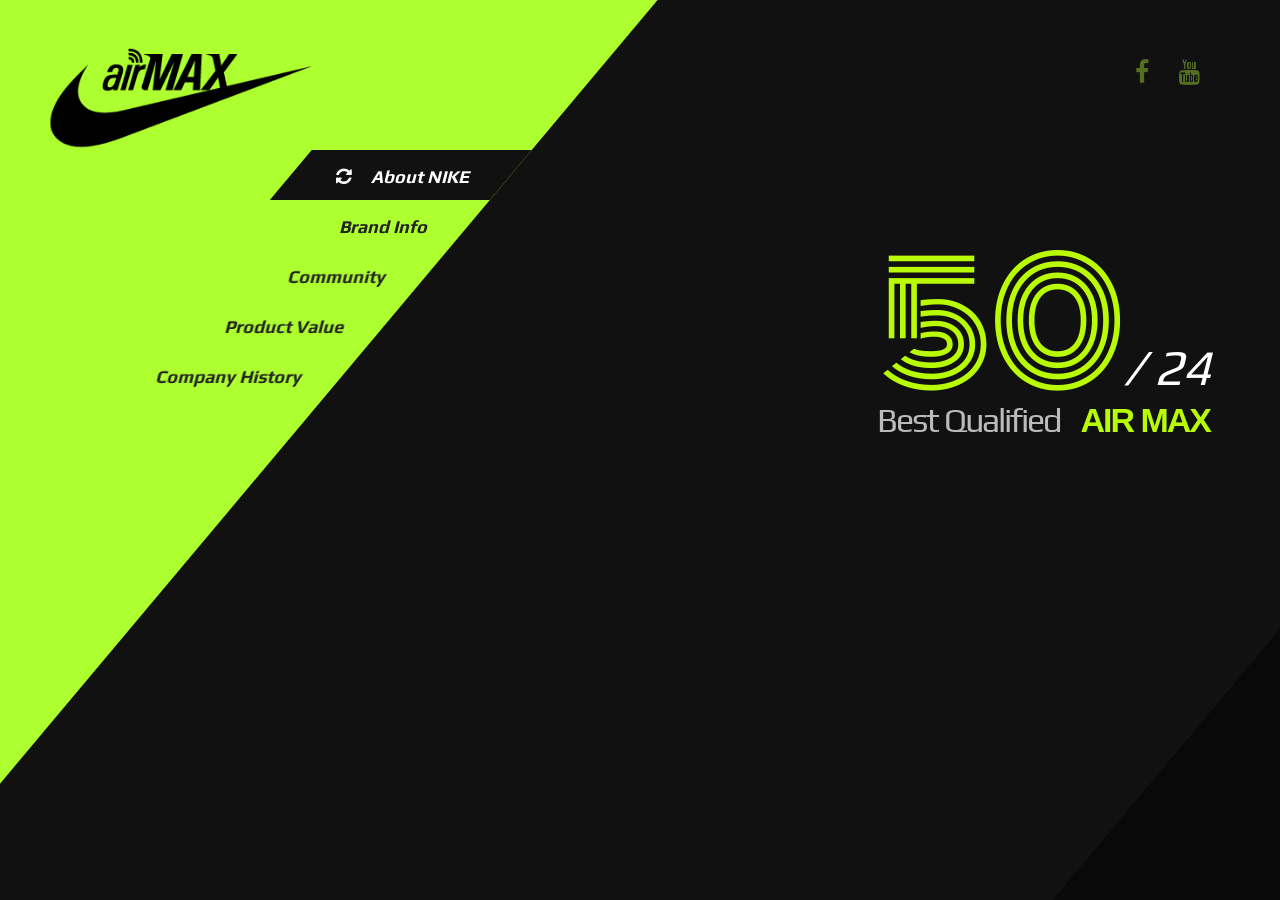
<file: brand/index.html>
<!DOCTYPE html>
<html lang="en">
<head>
    <meta charset="UTF-8">
    <meta name="viewport" content="width=device-width, initial-scale=1.0">
    <title>Document</title>
    <title>Nike Air Max</title>
    
    <!-- https:를 생략하면 서버에서만 사용 가능 -->
    <link href="https://maxcdn.bootstrapcdn.com/font-awesome/4.2.0/css/font-awesome.min.css" rel="stylesheet">
	<link rel="stylesheet" href="css/style.css" />	
    <!-- --webkit 같은 prefix를 사용하지 않도록 도와주는 라이브러리. 현재는 거의 사용 안 함 -->
	<!-- <script type="text/javascript" src="js/prefixfree.min.js"></script> -->
</head>
<body>
    <!-- 배경 동영상 --------------------------------------------------------------------->
    <figure class="vid">
        <video loop autoplay muted>
            <source src="images/nike.mp4" type="video/mp4">
        </video>
    </figure>
    <!-- /배경 동영상 -->

    <!-- Nike Air Max ------------------------------------------------------------------->
    <h1><img src="images/logo2.png" alt="Nike Air Max로고"></h1>
    <!-- /Nike Air Max -->

    <!-- header ------------------------------------------------------------------------->
    <header>
        <ul id="gnb">
            <li class="on">
                <a href="#"><em><i class="fa fa-refresh fa-spin"></i>About NIKE</em></a>
                <ul>
                    <li><a href="#"><em><b>engligh</b></em></a></li>
                </ul>
            </li>
            <li>
                <a href="#"><em>Brand Info</em></a>
                <ul>
                    <li><a href="#"><em>sub</em></a></li>
                    <li><a href="#"><em>sub</em></a></li>
                    <li><a href="#"><em>sub</em></a></li>
                    <li><a href="#"><em>sub</em></a></li>
                </ul>
            </li>
            <li>
                <a href="#"><em>Community</em></a>
                <ul>
                    <li><a href="#"><em>sub</em></a></li>
                    <li><a href="#"><em>sub</em></a></li>
                    <li><a href="#"><em>sub</em></a></li>
                </ul>
            </li>
            <li>
                <a href="#"><em>Product Value</em></a>
                <ul>
                    <li><a href="#"><em>sub</em></a></li>
                    <li><a href="#"><em>sub</em></a></li>
                </ul>
            </li>
            <li>
                <a href="#"><em>Company History</em></a>
                <ul>
                    <li><a href="#"><em>sub</em></a></li>
                </ul>
            </li>
        </ul>
    </header>
    <!-- /Header -->

        <!-- SNS 아이콘 ------------------------------------------------------------------------------->
        <ul id="sns">
            <li><a href="#"><i class="fa fa-facebook"></i></a></li>
            <li><a href="#"><i class="fa fa-youtube"></i></a></li>
        </ul>

        <!-- 웹 폰트 텍스트박스 -->
        <section class="txtBox">
            <p class="txt">Best Qualified<b>AIR MAX</b></p>
            <p class="tit">50<em>/ 24</em></p>
        </section>	
        
        <!-- 하단 컨텐츠박스 -->
        <section id="side">
            <div class="con">
                <p>
                    <em>Event & Community</em>
                    <a href="#"><img src="images/pic1.png" /></a>				
                </p>
                <p>
                    <em>News & Notice</em>
                    <a href="#"><img src="images/pic2.png" /></a>				
                </p>
                <p>
                    <em>Product Review</em>
                    <a href="#"><img src="images/pic3.png" /></a>				
                </p>		
            </div>
            <!-- 애니메이션 아이콘 -->
            <div class="btnContents">
                <i class="fa fa-angle-double-left"></i>
                <i class="fa fa-angle-double-left"></i>
                <i class="fa fa-angle-double-left"></i>
            </div>
        </section>  


     
</body>
</html>
</file>
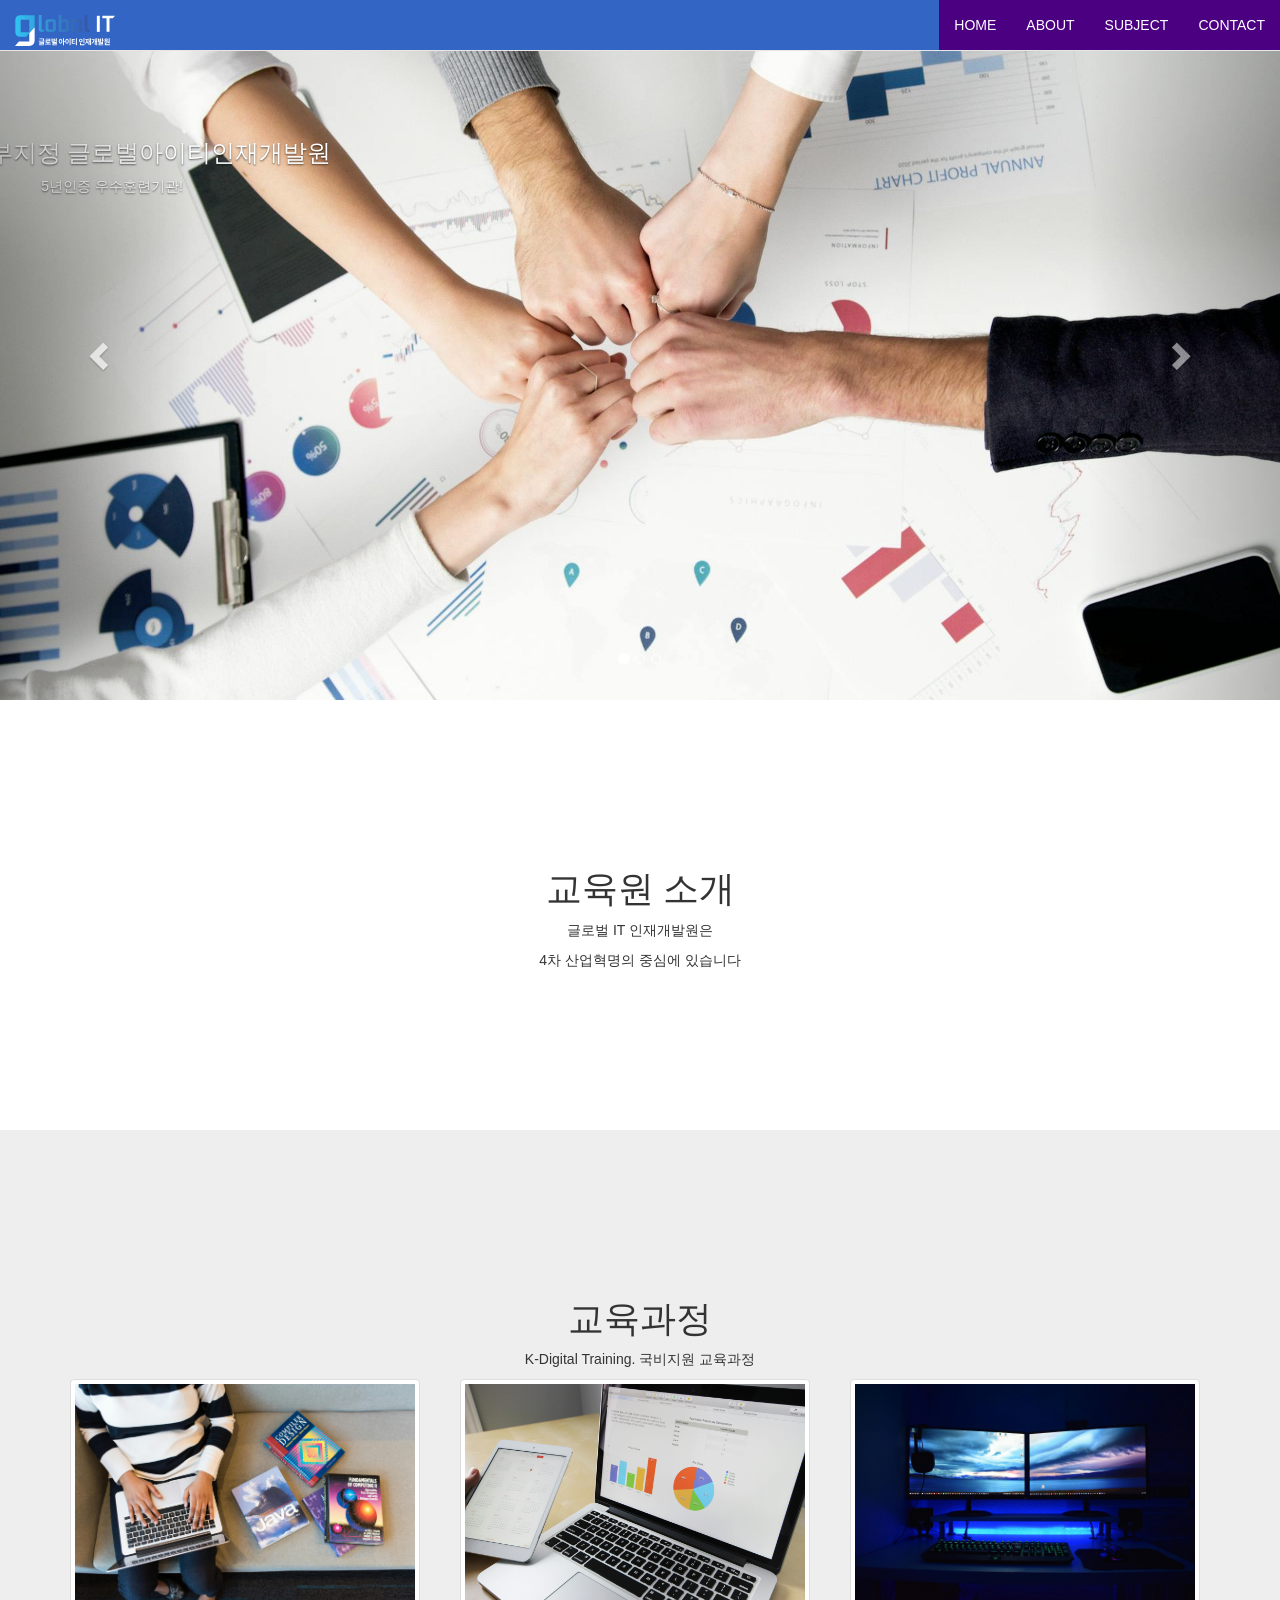
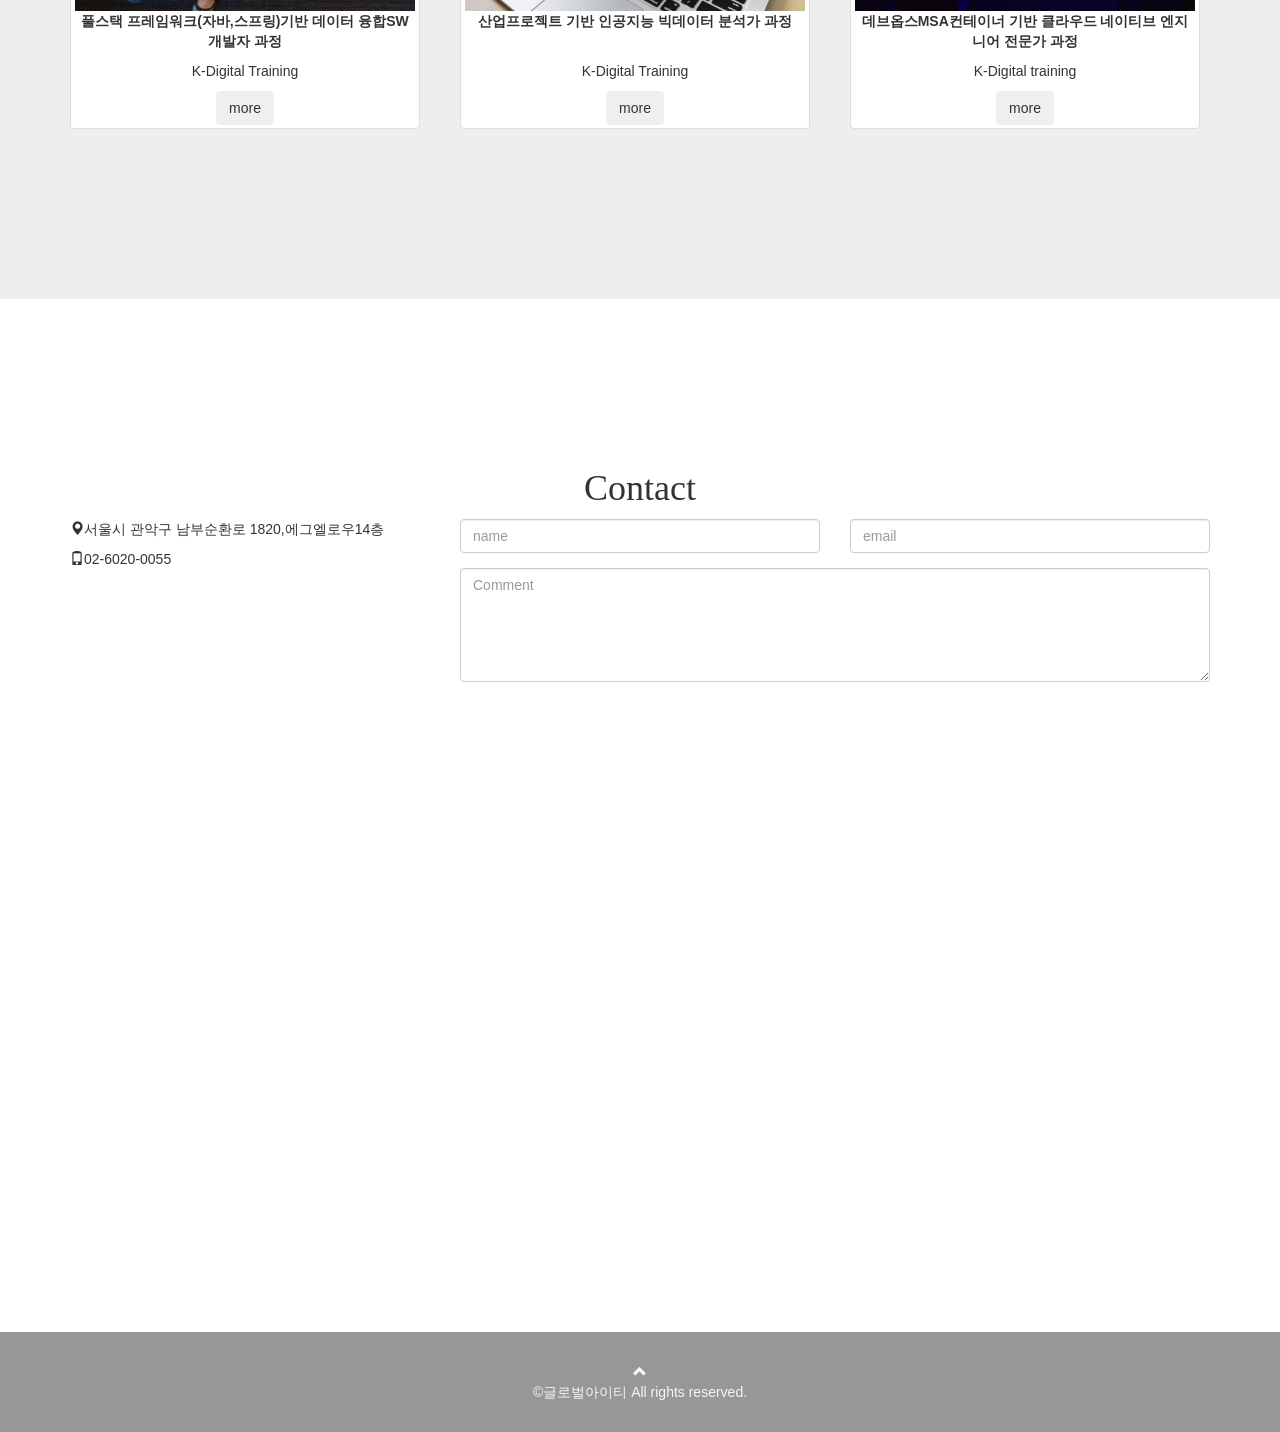
<file: company/index.html>
<!DOCTYPE html>
<html lang="en">
<head>
    <meta charset="UTF-8">
    <meta name="viewport" content="width=device-width, initial-scale=1.0">
    <title>글로벌아이티</title>
    
    <!-- 구글 폰트 -->
    <link rel="preconnect" href="https://fonts.googleapis.com">
    <link rel="preconnect" href="https://fonts.gstatic.com" crossorigin>
    <link href="https://fonts.googleapis.com/css2?family=Noto+Sans+KR:wght@100..900&display=swap" rel="stylesheet">
    
    <!-- favicon 적용(웹 사이트 대표 콘) -->
    <link rel="icon" href="img/favicon.png" sizes="32x32" /> 

    <link rel="stylesheet" href="https://maxcdn.bootstrapcdn.com/bootstrap/3.4.1/css/bootstrap.min.css">
    <script src="https://ajax.googleapis.com/ajax/libs/jquery/3.5.1/jquery.min.js"></script>
    <script src="https://maxcdn.bootstrapcdn.com/bootstrap/3.4.1/js/bootstrap.min.js"></script>
    <style>
        

        .navbar-default {
            background:rgb(50, 101, 196);
        }

        .container{
            padding-top:150px;
            padding-bottom:150px;
        }

        #myCarousel .carousel-inner .item{
            height: 700px;
        }

        #myCarousel .carousel-inner .item img {
            width: 100%;
            height: 100%;
            object-fit: cover;
        }

        #subject {
            background: #eeeeee;
        }

        footer {
            background-color:#979797;
            color:#f5f5f5;
            padding: 30px;
        }

        footer a {
            color:#f5f5f5;
        }

        footer a:hover {
            color: skyblue;
            text-decoration:none;
        }

        /* 배경색 변경하기 */
        #myPage #myNavbar ul li {
            background: indigo;
        }
        /* 글자색 변경하기 */
        #myPage #myNavbar ul li a {
            color: white;
        }
        /* 마우스 위치하면 배경색 바꾸기 */
        #myPage #myNavbar ul li:hover {
            background-color:darkblue;
        }
        /* 클릭하면 글자색 바꾸기 */
        #myPage #myNavbar ul li a:active {
            color:red;
        }

        /* 제목(h1)에 폰트 설정 */
        h1 {
            font-family: "Noto Sans KR:wght";
        }

        /* contact에서 주소, 전화번호 왼쪽 정렬시키기 */
        #contact .row .col-sm-4 p {
            text-align:left;
        } 

        /* 캐러셀 캡션 왼쪽 상단으로 이동시키기 */
        #myCarousel {
            position:relative;
        }
        .carousel-inner .item .carousel-caption {
            position:absolute;
            top: 100px;
            left: -800px;
        }

        #subject .container .row .col-sm-4 .thumbnail {
            width: 350px;
            height: 350px;
        }
    </style>

    <script>
    $(document).ready(function(){

    // tool tip - footer부분 위쪽 방향 화살표
    $('[data-toggle="tooltip"]').tooltip();  

    // Add smooth scrolling to all links in navbar + footer link
    $(".navbar a, footer a[href='#myPage']").on('click', function(event) {

    // Make sure this.hash has a value before overriding default behavior
    if (this.hash !== "") {

            // Prevent default anchor click behavior
            event.preventDefault();

            // Store hash
            var hash = this.hash;

            // Using jQuery's animate() method to add smooth page scroll
            // The optional number (900) specifies the number of milliseconds it takes to scroll to the specified area
            $('html, body').animate({
            scrollTop: $(hash).offset().top
            }, 900, function(){

            // Add hash (#) to URL when done scrolling (default click behavior)
            window.location.hash = hash;
            });
            } // End if
        });
    })
</script>

</head>
<body id="myPage">
    <!-- Navigation --------------------------------------------------------------------------------------------------->
    <nav class="navbar navbar-default navbar-fixed-top">
        <div class="container-fluid">
            <div class="navbar-header">
                <button type="button" class="navbar-toggle" data-toggle="collapse" data-target="#myNavbar">
                    <!-- 햄버거 메뉴 -->
                    <span class="icon-bar"></span> 
                    <span class="icon-bar"></span>
                    <span class="icon-bar"></span>
                </button>
                <a class="navbar-brand" href="#"><img src="img/logo2.svg" style="width:100px;"></a>
            </div>
            <div class="collapse navbar-collapse" id="myNavbar">
                <ul class="nav navbar-nav navbar-right">
                    <li><a href="#myPage" data-toggle="collapse" data-target=".navbar-collapse.in">HOME</a></li>
                    <li><a href="#about" data-toggle="collapse" data-target=".navbar-collapse.in">ABOUT</a></li>
                    <li><a href="#subject" data-toggle="collapse" data-target=".navbar-collapse.in">SUBJECT</a></li>
                    <li><a href="#contact" data-toggle="collapse" data-target=".navbar-collapse.in">CONTACT</a></li>
                </ul>
            </div>
        </div>
    </nav>

    <!-- /Navigation -->
    <!-- 케러셀------------------------------------------------------------------------------------------------------ -->
    <div id="myCarousel" class="carousel slide" data-ride="carousel">
    <!-- Indicators -->
    <ol class="carousel-indicators">
        <li data-target="#myCarousel" data-slide-to="0" class="active"></li>
        <li data-target="#myCarousel" data-slide-to="1"></li>
        <li data-target="#myCarousel" data-slide-to="2"></li>
    </ol>

    <!-- Wrapper for slides -->
    <div class="carousel-inner" role="listbox">
        <div class="item active">
            <img src="img/team_pic2.jpg" alt="글로벌아이티이미지">
            <div class="carousel-caption">
                <h3>고용노동부지정 글로벌아이티인재개발원</h3>
                <p>5년인증 우수훈련기관!</p>
            </div>
        </div>

        <div class="item">
            <img src="img/data_security_pic2.jpg" alt="글로벌아이티이미지">
            <div class="carousel-caption">
                <h3>생성형AI&LLM 기반 보안 시스템 엔지니어 양성 과정</h3>
                <p>국비지원 전액 무료</p>
            </div>
        </div>

        <div class="item">
            <img src="img/networks_pic3.jpg" alt="글로벌아이티이미지">
            <div class="carousel-caption">
                <h3>풀스택 프레임워크(자바,스프링)기반</h3>
                <p> 데이터 융합SW개발자 과정</p>
            </div>
        </div>
    </div>

    <!-- Left and right controls -->
    <a class="left carousel-control" href="#myCarousel" role="button" data-slide="prev">
        <span class="glyphicon glyphicon-chevron-left" aria-hidden="true"></span>
        <span class="sr-only">Previous</span>
    </a>
    <a class="right carousel-control" href="#myCarousel" role="button" data-slide="next">
        <span class="glyphicon glyphicon-chevron-right" aria-hidden="true"></span>
        <span class="sr-only">Next</span>
    </a>
    </div>
    <!-- /케러셀 -->

    <!-- 교육원 소개 ------------------------------------------------------------------------------------->
    <div id="about" class="container text-center">
        <h1>교육원 소개</h1>
        <p>글로벌 IT 인재개발원은</p>
        <p>4차 산업혁명의 중심에 있습니다</p>
    </div>
    <!-- /교육원 소개 -->

    <!-- 교육 과정 --------------------------------------------------------------------------------------->
    <div id="subject" class="container-fluid text-center">
        <div class="container">

            <h1>교육과정</h1>
            <p>K-Digital Training. 국비지원 교육과정</p>
    
            <div class="row">
                <div class="col-sm-4">
                    <div class="thumbnail">
                        <img src="img/picture01.jpg" alt="교육과정이미지">
                        <p><strong>풀스택 프레임워크(자바,스프링)기반 데이터 융합SW개발자 과정</strong></p>
                        <p>K-Digital Training</p>
                        <button class="btn">more</button>
                    </div>
                </div>
                <div class="col-sm-4">
                    <div class="thumbnail">
                        <img src="img/picture02.jpg" alt="교육과정이미지">
                        <p><strong>산업프로젝트 기반 인공지능 빅데이터 분석가 과정</strong></p>
                        <!-- 공백 - 한 칸 띄우기 ----------->
                        <br> 
                        <p>K-Digital Training</p>
                        <button class="btn">more</button>
                    </div>
                </div>
                <div class="col-sm-4">
                    <div class="thumbnail">
                        <img src="img/picture03.jpg" alt="교육과정이미지">
                        <p><strong>데브옵스MSA컨테이너 기반 클라우드 네이티브 엔지니어 전문가 과정</strong></p>
                        <p>K-Digital training</p>
                        <button class="btn">more</button>
                    </div>
                </div>
            </div>
        </div>
    </div>
    <!-- /교육 과정 -->

    <!-- Contact ------------------------------------------------------------------------------------------->
    <div id="contact" class="container text-center">
        <h1>Contact</h1>
        <div class="row">
            <div class="col-sm-4">
                <p><span class="glyphicon glyphicon-map-marker"></span>서울시 관악구 남부순환로 1820,에그엘로우14층</p>
                <p><span class="glyphicon glyphicon-phone"></span>02-6020-0055</p>
            </div>
            <div class="col-sm-8">
                <div class="row">
                    <div class="col-sm-6 form-group">
                        <input class="form-control" type="text" name="name" placeholder="name" required>
                    </div>
                    <div class="col-sm-6 form-group">
                        <input class="form-control" type="email" name="email" placeholder="email" required>
                    </div>
                </div>
                <textarea class="form-control" name="comments" placeholder="Comment" rows="5"></textarea>
            </div>
        </div>
    </div>
    <!-- /Contact -->

    <!-- Map -------------------------------------------------------------------------------------------------->
    <!-- 카카오맵 ----------------------------------------------->
    <div id="map" style="width:100%;height:500px;"></div>

    <script type="text/javascript" src="//dapi.kakao.com/v2/maps/sdk.js?appkey=17eb164fa77f65558815c046d6aef2ed"></script>
    <script>
    var mapContainer = document.getElementById('map'), // 지도를 표시할 div 
        mapOption = { 
            center: new kakao.maps.LatLng(37.4809094, 126.9520957), // 지도의 중심좌표
            level: 3 // 지도의 확대 레벨
        };

    var map = new kakao.maps.Map(mapContainer, mapOption); // 지도를 생성합니다

    // 마커가 표시될 위치입니다 
    var markerPosition  = new kakao.maps.LatLng(37.4809094, 126.9520957); 

    // 마커를 생성합니다
    var marker = new kakao.maps.Marker({
        position: markerPosition
    });

    // 마커가 지도 위에 표시되도록 설정합니다
    marker.setMap(map);

    // 아래 코드는 지도 위의 마커를 제거하는 코드입니다
    // marker.setMap(null);    
    </script>
    <!-- 카카오맵.끝.-->
    <!-- /Map -->

    <!-- footer --------------------------------------------------------------------------------------------------------->
    <footer class="text-center">
        <a class="up-arrow" href="#myPage" data_toggle="tooltip" title="to top">
            <span class="glyphicon glyphicon-chevron-up"></span>
        </a>
        <div>
            &copy;글로벌아이티 All rights reserved.
        </div>
    </footer>
    <!-- /footer -->
</body>

</html>
</file>
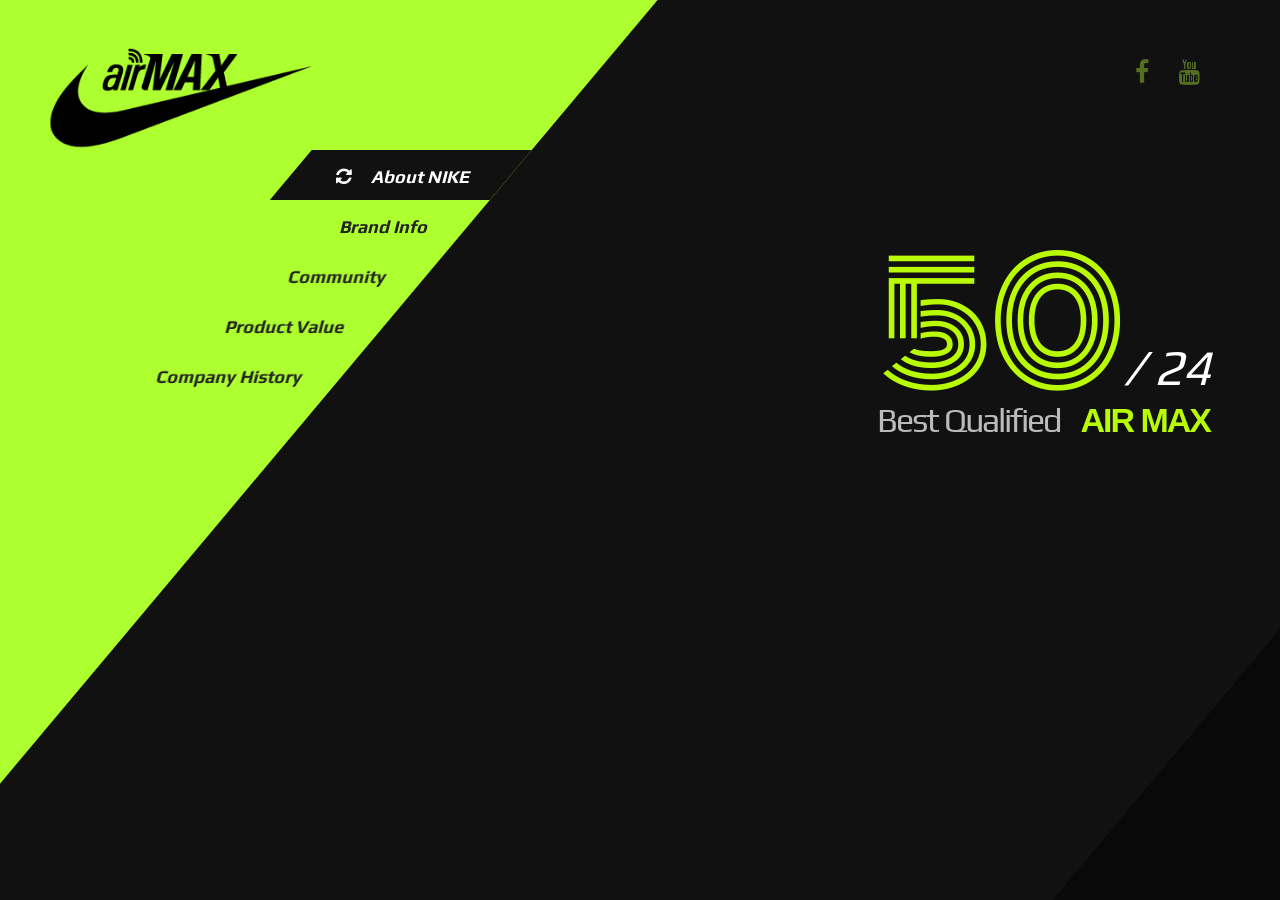
<file: brand/js/index.html>
<!DOCTYPE html>
<html lang="en">
<head>
    <meta charset="UTF-8">
    <meta name="viewport" content="width=device-width, initial-scale=1.0">
    <title>Document</title>
    <title>Nike Air Max</title>
    
    <!-- https:를 생략하면 서버에서만 사용 가능 -->
    <link href="https://maxcdn.bootstrapcdn.com/font-awesome/4.2.0/css/font-awesome.min.css" rel="stylesheet">
	<link rel="stylesheet" href="/brand/css/style.css" />	
    <!-- --webkit 같은 prefix를 사용하지 않도록 도와주는 라이브러리. 현재는 거의 사용 안 함 -->
	<!-- <script type="text/javascript" src="js/prefixfree.min.js"></script> -->
</head>
<body>
    <!-- 배경 동영상 --------------------------------------------------------------------->
    <figure class="vid">
        <video loop autoplay muted>
            <source src="/brand/images/nike.mp4" type="video/mp4">
        </video>
    </figure>
    <!-- /배경 동영상 -->

    <!-- Nike Air Max ------------------------------------------------------------------->
    <h1><img src="/brand/images/logo2.png" alt="Nike Air Max로고"></h1>
    <!-- /Nike Air Max -->

    <!-- header ------------------------------------------------------------------------->
    <header>
        <ul id="gnb">
            <li class="on">
                <a href="#"><em><i class="fa fa-refresh fa-spin"></i>About NIKE</em></a>
                <ul>
                    <li><a href="#"><em><b>engligh</b></em></a></li>
                </ul>
            </li>
            <li>
                <a href="#"><em>Brand Info</em></a>
                <ul>
                    <li><a href="#"><em>sub</em></a></li>
                    <li><a href="#"><em>sub</em></a></li>
                    <li><a href="#"><em>sub</em></a></li>
                    <li><a href="#"><em>sub</em></a></li>
                </ul>
            </li>
            <li>
                <a href="#"><em>Community</em></a>
                <ul>
                    <li><a href="#"><em>sub</em></a></li>
                    <li><a href="#"><em>sub</em></a></li>
                    <li><a href="#"><em>sub</em></a></li>
                </ul>
            </li>
            <li>
                <a href="#"><em>Product Value</em></a>
                <ul>
                    <li><a href="#"><em>sub</em></a></li>
                    <li><a href="#"><em>sub</em></a></li>
                </ul>
            </li>
            <li>
                <a href="#"><em>Company History</em></a>
                <ul>
                    <li><a href="#"><em>sub</em></a></li>
                </ul>
            </li>
        </ul>
    </header>
    <!-- /Header -->

        <!-- SNS 아이콘 ------------------------------------------------------------------------------->
        <ul id="sns">
            <li><a href="#"><i class="fa fa-facebook"></i></a></li>
            <li><a href="#"><i class="fa fa-youtube"></i></a></li>
        </ul>

        <!-- 웹 폰트 텍스트박스 -->
        <section class="txtBox">
            <p class="txt">Best Qualified<b>AIR MAX</b></p>
            <p class="tit">50<em>/ 24</em></p>
        </section>	
        
        <!-- 하단 컨텐츠박스 -->
        <section id="side">
            <div class="con">
                <p>
                    <em>Event & Community</em>
                    <a href="#"><img src="/brand/images/pic1.png" /></a>				
                </p>
                <p>
                    <em>News & Notice</em>
                    <a href="#"><img src="/brand/images/pic2.png" /></a>				
                </p>
                <p>
                    <em>Product Review</em>
                    <a href="#"><img src="/brand/images/pic3.png" /></a>				
                </p>		
            </div>
            <!-- 애니메이션 아이콘 -->
            <div class="btnContents">
                <i class="fa fa-angle-double-left"></i>
                <i class="fa fa-angle-double-left"></i>
                <i class="fa fa-angle-double-left"></i>
            </div>
        </section>  


     
</body>
</html>
</file>
<file: brand/css/style.css>
@import url(http://fonts.googleapis.com/css?family=Play);
@import url(http://fonts.googleapis.com/css?family=Monoton);

/* Reset CSS */
*{margin: 0;padding: 0;}
ul,ol{list-style: none;}
a{text-decoration: none;color:#bbb}
body{position: fixed;width: 100%;height: 100%;background: #111;}

/* 배경동영상 - full screen */
.vid{width: 100%;height: 100%;position: fixed;top: -60px;left: 0px;opacity: 0.9;}
.vid video{
  width: 100%; 
  min-width: 1600px; /* 1600px이상 */
}

/* Nike Air Max 로고 */
h1{position: fixed;top:40px;left:40px;z-index:10;}
h1 img{width: 280px;height: auto;}
header{
  width:700px;
  height: 100%;
  position:fixed;
  background: greenyellow;
  transform: skewX(-40deg);
  left:-420px;
}

/* 1depth */
#gnb{width:220px;position:absolute;top:150px;right:0px;}
#gnb>li{position:relative;}
#gnb>li>a{display: block;width: 220px;height: 50px;font: bold 18px/3 play;color: #222;box-sizing: border-box;padding-right: 40px;text-align: right;}
#gnb>li.on>a{background: #111;color: #fff;}
#gnb>li:hover>a{background: #616161;color: #fff;}
#gnb em{display: inline-block;transform: skewX(40deg);}
#gnb em i{margin-right: 20px;}

/* 2depth */
#gnb ul{
  position: absolute; /* 자식의 position:absolute. grouping. */
  left:0px;
  top:0px;
  opacity: 0; /* 안보이게 */ 
  transition: 0.4s; /* 0.4초동안 animation효과 */
}
#gnb>li:hover ul{
  opacity: 0.8; /* 보이게 */
  left:205px; /* 왼쪽에서 오른쪽으로 205px이동 */
} 
#gnb ul a{display: block;width: 150px;height: 40px;background: #222;border-bottom: 1px solid lawngreen;font: bold 16px/2.5 arial;color:#fff;box-sizing: border-box;padding-left: 50px;margin-bottom: 3px;transition:0.5s;}
#gnb ul a:hover{background: lawngreen;color:#333;}
/* #gnb>li.on ul{opacity: 0.8; left:205px; top:-10px;}
#gnb li.on ul a{background:#444; opacity: 0.7;} */

/* sns 버튼 */
#sns{position: fixed;top:60px;right:50px;}
#sns li{float:left;margin-right: 30px;}
#sns .fa{font-size: 25px;color:yellowgreen;opacity: 0.5;transform: scale(1);transition: 0.5s;}
#sns .fa:hover{opacity: 1;transform: scale(1.4);}

/* 텍스트 박스 */
.txtBox { width:340px; height:280px; position:fixed; top:200px; right:70px; }
.txt { position:absolute; top:200px; right:0px; font-size:34px; font-family:play; color:#bbb; letter-spacing:-2px;}
.txt b { font:bold 34px arial; color:#b9fb05; 	margin-left:20px;}
.tit { position:absolute; top:0px; right:0px; font-size:160px; color:#b9fb05; font-family: 'Monoton', cursive; letter-spacing:-1px;}
.tit em { font-size:50px; font-family:play; color:#fff;}

/* contents 레이아웃 */
#side { width:800px; height:100%; position:fixed; bottom:0px; right:-800px; background:#111; opacity:0.5; transform:skewX(-40deg); transition:all 0.5s;}
#side:hover { right:-500px; opacity:0.8;}
#side .con{
  width:400px;
  height: 100%;
  position: absolute;
  left:150px;
  bottom: 0px;
  background: #000;
  box-sizing: border-box;
  padding:10px;
  transition: 1s;
}
#side:hover .con{
  left:50px;
}

/* 이 밑으로 복습 필요 */

/* contents 내 썸네일 */
#side .con p {width:300px; height: 100px; position: absolute; left:50px;}
#side .con p em{display: inline-block; font: bold 16px/1.7 arial; color: greenyellow; transform: skewX(40deg);}
#side .con p img{width:300px; height: 70px; opacity: 0.3; transition:all 0.5s; }
#side .con p img:hover{opacity:1;}
#side .con p:nth-child(1){bottom:270px; transform:translateX(200px); transition: all 0.4s; }
#side .con p:nth-child(2){bottom:160px; transform:translateX(200px); transition: all 0.8s; }
#side .con p:nth-child(3){bottom:50px; transform:translateX(200px); transition: all 1.2s; }

/* 자동롤링 버튼 */
#side .btnContents { width:150px; height:50px; position:absolute;  bottom:40px; left:100px; color:#b9fb05;	transform:skewX(40deg); }
#side:hover .btnContents { left:700px;}	
.btnContents i { font-size:60px; position:absolute; bottom:0px; right:0px; opacity:0;}
.btnContents i:nth-of-type(1) { animation:ani linear 1.5s 0s infinite;}
.btnContents i:nth-of-type(2) { animation:ani linear 1.5s 0.5s infinite;}
.btnContents i:nth-of-type(3) { animation:ani linear 1.5s 1.0s infinite;}

@keyframes ani {
  0% {right:0px; transform: scale(1); opacity: 0;}
  100% { right:100px; transform: scale(1.5); opacity: 1;}
}
</file>
